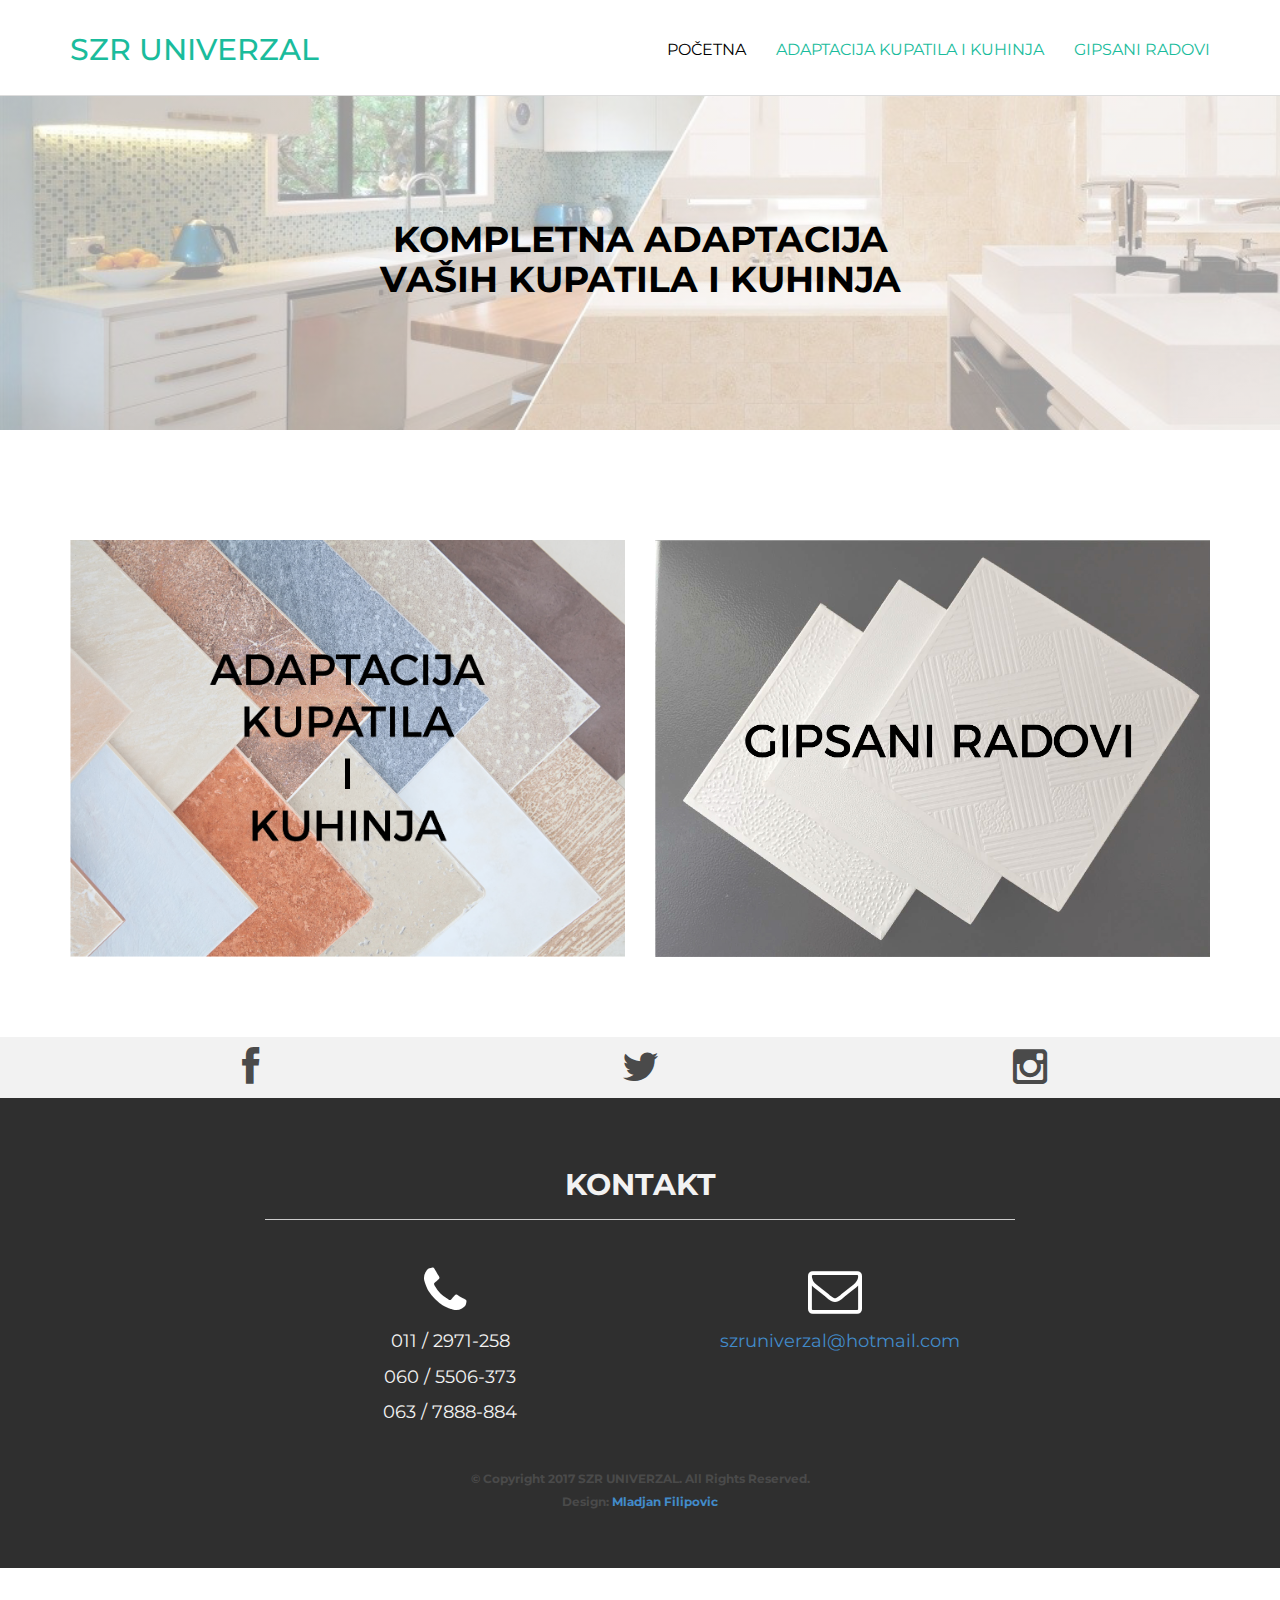
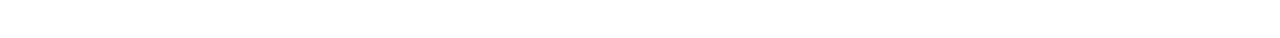
<file: index.html>
<!DOCTYPE html>
<html lang="en">
  <head>
    <meta charset="utf-8">
    <meta http-equiv="X-UA-Compatible" content="IE=edge">
    <meta name="viewport" content="width=device-width, initial-scale=1">
    <meta name="description" content="">
    <meta name="author" content="">
    <link rel="shortcut icon" href="assets/ico/favicon.ico">

    <title>SZR UNIVERZAL</title>

    <!-- Bootstrap CSS -->
    <link href="assets/css/bootstrap.css" rel="stylesheet">

    <!-- Styles -->
    <link href="assets/css/style.css" rel="stylesheet">
    <link href="assets/css/font-awesome.min.css" rel="stylesheet">

    <!--[if lt IE 9]><script src="../../assets/js/ie8-responsive-file-warning.js"></script><![endif]-->
    
    <!--[if lt IE 9]>
      <script src="https://oss.maxcdn.com/libs/html5shiv/3.7.0/html5shiv.js"></script>
      <script src="https://oss.maxcdn.com/libs/respond.js/1.4.2/respond.min.js"></script>
    <![endif]-->
  </head>

  <body>

    <!-- Fixed navbar -->
    
    <div class="navbar navbar-default navbar-fixed-top" role="navigation">
      <div class="container">
        <div class="navbar-header">
          <button type="button" class="navbar-toggle" data-toggle="collapse" data-target=".navbar-collapse">
            <span class="sr-only">Toggle navigation</span>
            <span class="icon-bar"></span>
            <span class="icon-bar"></span>
            <span class="icon-bar"></span>
          </button>
          <a class="navbar-brand" href="index.html">SZR UNIVERZAL</a>
        </div>
        <div class="navbar-collapse collapse">
          <ul class="nav navbar-nav navbar-right">
            <li class="active"><a href="index.html">POČETNA</a></li>
            <li><a href="adaptacija.html">ADAPTACIJA KUPATILA I KUHINJA</a></li>
            <li><a href="gipsani-radovi.html">GIPSANI RADOVI</a></li>
          </ul>
        </div>
      </div>
    </div>

<!-- Header -->
	
  <div id="headerwrap">
	    <div class="container">
			<div class="row">
				<div class="col-lg-6 col-lg-offset-3">
				
					<h1>KOMPLETNA ADAPTACIJA VAŠIH KUPATILA I KUHINJA</h1>
				
				</div>
			</div>
	    </div> 
	</div>
	
  <!-- Main -->
	
  <section id="works"></section>
	<div class="container">
		<div class="row centered mt mb">
			
			<div class="col-lg-6 col-md-6 col-sm-6 gallery">
				<a href="adaptacija.html"><img src="images/adaptacija.jpg" class="img-responsive"></a>
			</div>
			<div class="col-lg-6 col-md-6 col-sm-6 gallery">
				<a href="gipsani-radovi.html"><img src="images/gipsani-radovi.jpg" class="img-responsive"></a>
			</div>
			
		</div>
	</div>
	
  <!-- Social Icons -->

	<div id="social">
		<div class="container">
			<div class="row centered">
				<div class="col-lg-4">
					<a href="#"><i class="fa fa-facebook"></i></a>
				</div>
				<div class="col-lg-4">
					<a href="#"><i class="fa fa-twitter"></i></a>
				</div>
				<div class="col-lg-4">
					<a href="#"><i class="fa fa-instagram"></i></a>
				</div>
							
			</div>
		</div>
	</div>

<!-- Footer -->
	 
   <div id="footerwrap">
        <div class="container">
            <div class="row">
                <div class="col-lg-8 col-lg-offset-2 text-center">
                    <h2>KONTAKT</h2>
                    <hr class="primary">
                    <br>
                </div>
                <div class="col-lg-4 col-lg-offset-2 text-center">
                    <i class="fa fa-phone fa-3x sr-contact"></i>
										<p></p>
                    <p>011 / 2971-258</p>
										<p>060 / 5506-373</p>
										<p>063 / 7888-884</p>
                </div>
                <div class="col-lg-4 text-center">
                    <i class="fa fa-envelope-o fa-3x sr-contact"></i>
											<p></p>																			
                    <p><a href="mailto:szruniverzal@hotmail.com">szruniverzal@hotmail.com</a></p>
                 </div>
            </div>
            <br>
              <div class="row centered">
  							<h6>&copy; Copyright 2017 SZR UNIVERZAL. All Rights Reserved.</h6>
                <h6>Design: <a>Mladjan Filipovic</a></h6>
							</div>
        </div>
   	</div>
	

    <!-- Bootstrap JavaScript -->

    <script src="https://ajax.googleapis.com/ajax/libs/jquery/1.11.0/jquery.min.js"></script>
    <script src="assets/js/bootstrap.min.js"></script>
  </body>
</html>
</file>
<file: assets/css/style.css>
/* ==========================================================================
   Base Styles, Bootstrap Modifications & Fonts Import
   ========================================================================== */

@import url("https://fonts.googleapis.com/css?family=Montserrat:400,700");


::-moz-selection {
    background: #f2c2c9;
    color: #a4003a;
    text-shadow: none;
}

::selection {
    background: #16a085;
    color: #a4003a;
    text-shadow: none;
}

/*
 * A better looking default horizontal rule
 */

 hr {
    display: block;
    height: 1px;
    border: 0;
    border-top: 1px solid #ccc;
    margin: 1em 0;
    padding: 0;
}

.centered {
	text-align: center
}

.mt {
	margin-top: 80px;
}

.mb {
	margin-bottom: 80px;
}

/* ==========================================================================
   General styles
   ========================================================================== */


body {
    font-family: 'Montserrat', sans-serif;
    font-weight: 400;
    font-size: 18px;

    -webkit-font-smoothing: antialiased;
    -webkit-overflow-scrolling: touch;
}

h1, h2, h3, h4, h5, h6 {
	font-weight: 700;
    color: #4a4a4a;
}


.navbar-brand {
	font-weight: 500;
}

.navbar-default .navbar-brand {
	color: #1abc9c;
}

.navbar-default {
	background-color: white;
	border-color: #ddd;
    padding-top: 25px;
    padding-bottom: 20px;
}

.navbar-default .navbar-nav > .active > a, .navbar-default .navbar-nav > .active > a:hover, .navbar-default .navbar-nav > .active > a:focus {
	color: black;
	background-color: transparent;
    font-size: 16px;	
}

.navbar-default .navbar-nav > li > a {
	color: #1abc9c;
    font-size: 16px;
}

/* ==========================================================================
   Wrap Sections
   ========================================================================== */

#headerwrap {
	background: linear-gradient(rgba(255,255,255,.6), rgba(255,255,255,.6)), url(../../images/kupatilo-kuhinja.jpg) no-repeat center top;
    margin-top: -70px;
	padding-top: 250px;
	text-align:center;
	background-attachment: relative;
	background-position: center center;
	min-height: 500px;
	width: 100%;
	
    -webkit-background-size: 100%;
    -moz-background-size: 100%;
    -o-background-size: 100%;
    background-size: 100%;

    -webkit-background-size: cover;
    -moz-background-size: cover;
    -o-background-size: cover;
    background-size: cover;
}

#headerwrap h1 {
    color:black;
   	padding-top: 20px;
	padding-bottom: 20px;
	font-weight: 700;
        
}

#headerwrap h2 {
	color:black;
	padding-top: none;
	padding-bottom: 20px;
	font-weight: 600;
}

#headerwrap h4 {
	font-weight: 600;
	color: black;
    
}

#social {
	padding-top: 10px;
	padding-bottom: 10px;
	background-color: #f2f2f2;
}

#social i {
	font-size: 40px;
	color: #4a4a4a
}

#social i:hover {
	color: #1abc9c
}

#footerwrap {
	padding-top: 50px;
	padding-bottom: 50px;
	background-color: #2f2f2f;

}

#footerwrap h2 {
	color: #f2f2f2;	
}

#footerwrap p {
	color: #f2f2f2;
	margin-left: 10px;
}

#footerwrap i {
	color:white
}

#workwrap {	
	background: linear-gradient(rgba(255,255,255,.6), rgba(255,255,255,.6)), url(../../images/gips.jpg) no-repeat center top;
	margin-top: -70px;
	padding-top: 250px;
	text-align:center;
	background-attachment: relative;
	background-position: center center;
	min-height: 500px;
	width: 100%;
       
	
    -webkit-background-size: 100%;
    -moz-background-size: 100%;
    -o-background-size: 100%;
    background-size: 100%;

    -webkit-background-size: cover;
    -moz-background-size: cover;
    -o-background-size: cover;
    background-size: cover;
}

#workwrap h1 {
	color:black;
	padding-top: 20px;
	padding-bottom: 20px;
	font-weight: 700;
    
}

#workwrap h2 {
    color: black;
	padding-top: none;
	padding-bottom: 20px;
	font-weight: 600;
    
}

#workwrap h4 {
	font-weight: 400;
	color: black;
    
}

#aboutwrap {	
	background: linear-gradient(rgba(255,255,255,.6), rgba(255,255,255,.6)), url(../../images/plocice.jpg) no-repeat center top;
	margin-top: -70px;
	padding-top: 250px;
	text-align:center;
	background-attachment: relative;
	background-position: center center;
	min-height: 500px;
	width: 100%;
      
	
    -webkit-background-size: 100%;
    -moz-background-size: 100%;
    -o-background-size: 100%;
    background-size: 100%;

    -webkit-background-size: cover;
    -moz-background-size: cover;
    -o-background-size: cover;
    background-size: cover;
}

#aboutwrap h1 {
	color:black;
	padding-top: 20px;
	padding-bottom: 20px;
	font-weight: 700;
    
}

#aboutwrap h2 {
	color: black;
	padding-top: none;
	padding-bottom: 20px;
	font-weight: 600;
    
}

#aboutwrap h4 {
	font-weight: 400;
	color: black;
}



/* Gallery */
.gallery {
	margin-top: 30px;
}

.gallery img:hover {
	opacity: 0.4;
}



/* tz-Gallery */
.container.gallery-container {
    background-color: #fff;
    color: #35373a;
    min-height: 100vh;
    border-radius: 20px;
    box-shadow: 0 8px 15px rgba(0, 0, 0, 0.06);
}

.gallery-container h1 {
    text-align: center;
    margin-top: 70px;
    font-family: 'Droid Sans', sans-serif;
    font-weight: bold;
}

.gallery-container p.page-description {
    text-align: center;
    max-width: 800px;
    margin: 25px auto;
    color: #888;
    font-size: 18px;
}

.tz-gallery {
    padding: 20px;
}

.tz-gallery .lightbox img {
    width: 100%;
    margin-bottom: 30px;
    transition: 0.2s ease-in-out;
    box-shadow: 0 2px 3px rgba(0,0,0,0.2);
}


.tz-gallery .lightbox img:hover {
    transform: scale(1.05);
    box-shadow: 0 8px 15px rgba(0,0,0,0.3);
}

.tz-gallery img {
    border-radius: 4px;
}

.baguetteBox-button {
    background-color: transparent !important;
}


@media(max-width: 768px) {
    body {
        padding: 0;
    }

    .container.gallery-container {
        border-radius: 0;
    }
}
</file>
